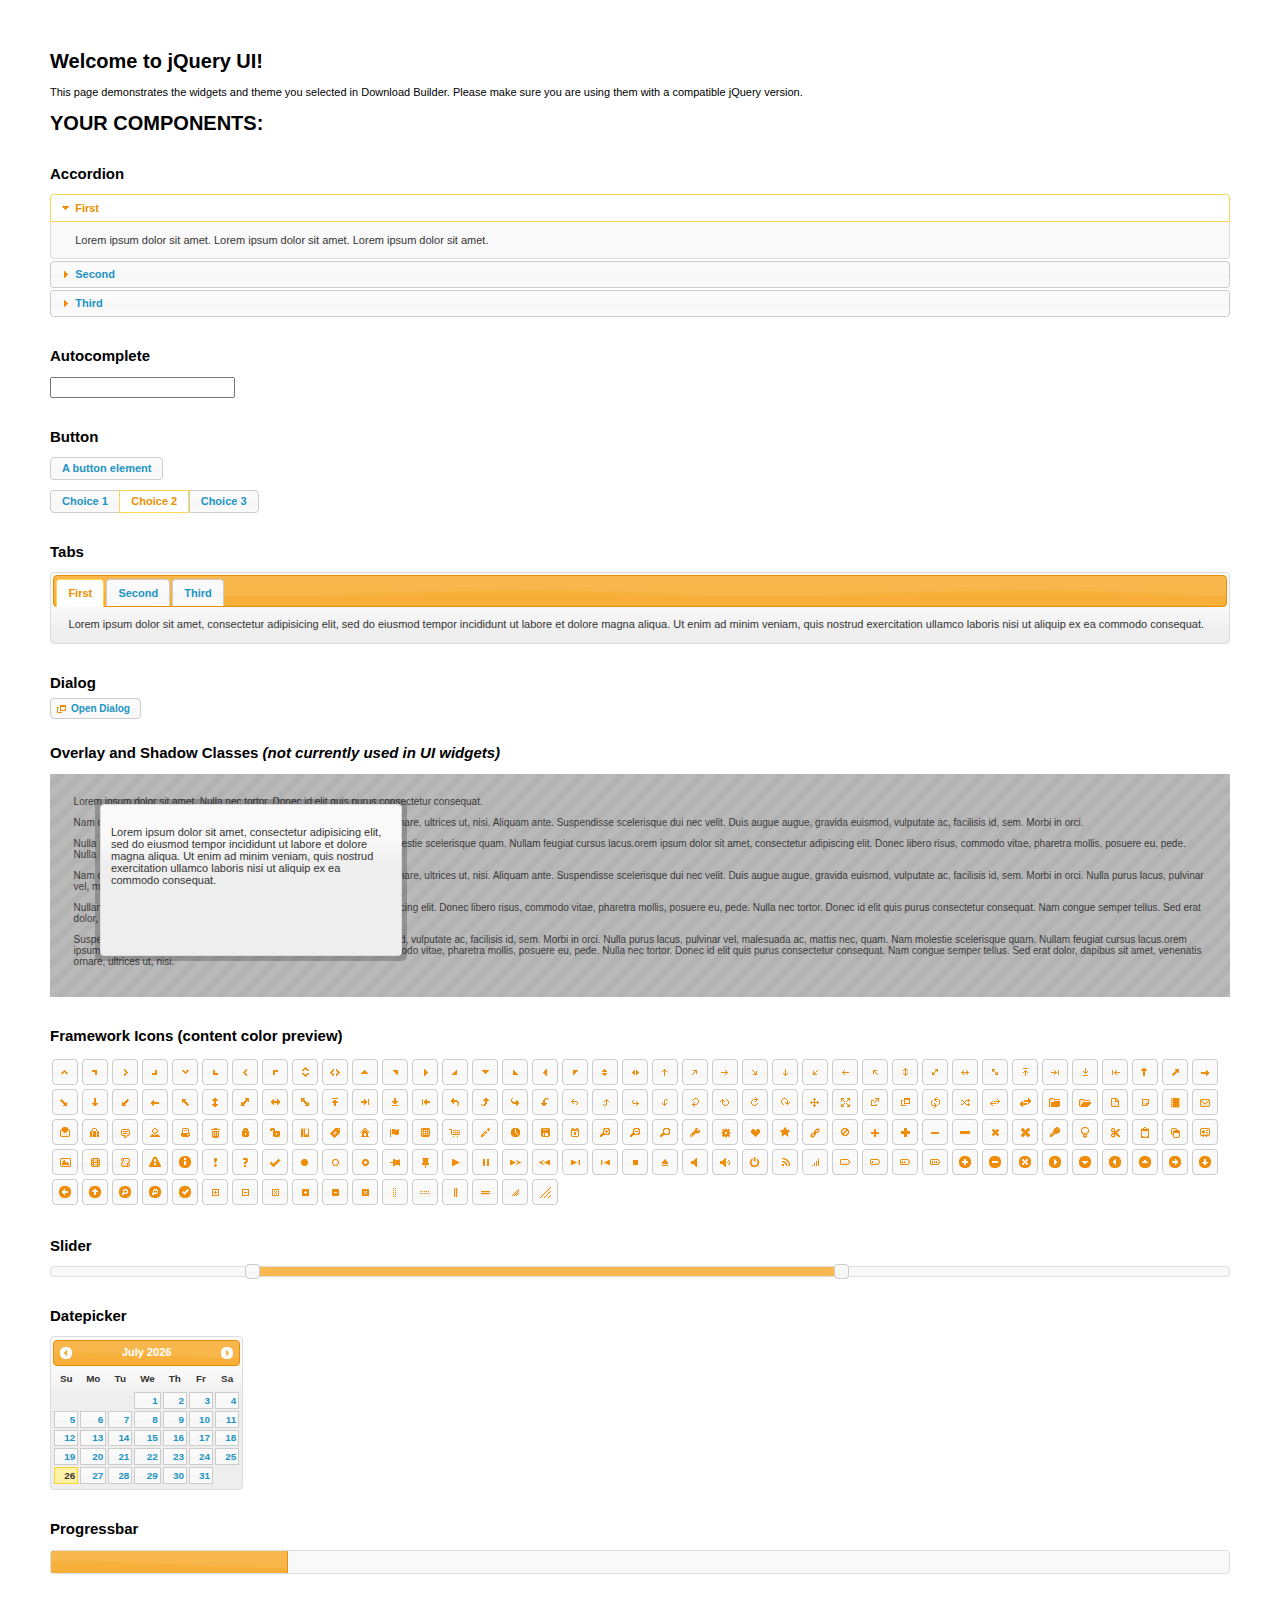
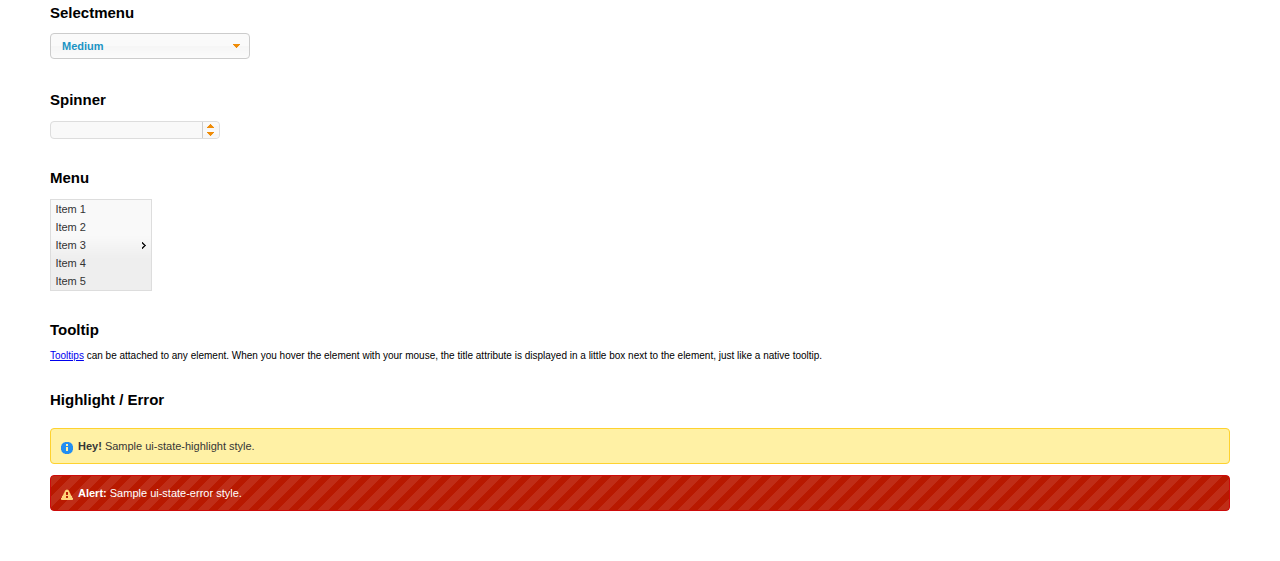
<file: lib/jquery/jquery-ui/index.html>
<!doctype html>
<html lang="us">
<head>
	<meta charset="utf-8">
	<title>jQuery UI Example Page</title>
	<link href="jquery-ui.css" rel="stylesheet">
	<style>
	body{
		font: 62.5% "Trebuchet MS", sans-serif;
		margin: 50px;
	}
	.demoHeaders {
		margin-top: 2em;
	}
	#dialog-link {
		padding: .4em 1em .4em 20px;
		text-decoration: none;
		position: relative;
	}
	#dialog-link span.ui-icon {
		margin: 0 5px 0 0;
		position: absolute;
		left: .2em;
		top: 50%;
		margin-top: -8px;
	}
	#icons {
		margin: 0;
		padding: 0;
	}
	#icons li {
		margin: 2px;
		position: relative;
		padding: 4px 0;
		cursor: pointer;
		float: left;
		list-style: none;
	}
	#icons span.ui-icon {
		float: left;
		margin: 0 4px;
	}
	.fakewindowcontain .ui-widget-overlay {
		position: absolute;
	}
	select {
		width: 200px;
	}
	</style>
</head>
<body>

<h1>Welcome to jQuery UI!</h1>

<div class="ui-widget">
	<p>This page demonstrates the widgets and theme you selected in Download Builder. Please make sure you are using them with a compatible jQuery version.</p>
</div>

<h1>YOUR COMPONENTS:</h1>


<!-- Accordion -->
<h2 class="demoHeaders">Accordion</h2>
<div id="accordion">
	<h3>First</h3>
	<div>Lorem ipsum dolor sit amet. Lorem ipsum dolor sit amet. Lorem ipsum dolor sit amet.</div>
	<h3>Second</h3>
	<div>Phasellus mattis tincidunt nibh.</div>
	<h3>Third</h3>
	<div>Nam dui erat, auctor a, dignissim quis.</div>
</div>



<!-- Autocomplete -->
<h2 class="demoHeaders">Autocomplete</h2>
<div>
	<input id="autocomplete" title="type &quot;a&quot;">
</div>



<!-- Button -->
<h2 class="demoHeaders">Button</h2>
<button id="button">A button element</button>
<form style="margin-top: 1em;">
	<div id="radioset">
		<input type="radio" id="radio1" name="radio"><label for="radio1">Choice 1</label>
		<input type="radio" id="radio2" name="radio" checked="checked"><label for="radio2">Choice 2</label>
		<input type="radio" id="radio3" name="radio"><label for="radio3">Choice 3</label>
	</div>
</form>



<!-- Tabs -->
<h2 class="demoHeaders">Tabs</h2>
<div id="tabs">
	<ul>
		<li><a href="#tabs-1">First</a></li>
		<li><a href="#tabs-2">Second</a></li>
		<li><a href="#tabs-3">Third</a></li>
	</ul>
	<div id="tabs-1">Lorem ipsum dolor sit amet, consectetur adipisicing elit, sed do eiusmod tempor incididunt ut labore et dolore magna aliqua. Ut enim ad minim veniam, quis nostrud exercitation ullamco laboris nisi ut aliquip ex ea commodo consequat.</div>
	<div id="tabs-2">Phasellus mattis tincidunt nibh. Cras orci urna, blandit id, pretium vel, aliquet ornare, felis. Maecenas scelerisque sem non nisl. Fusce sed lorem in enim dictum bibendum.</div>
	<div id="tabs-3">Nam dui erat, auctor a, dignissim quis, sollicitudin eu, felis. Pellentesque nisi urna, interdum eget, sagittis et, consequat vestibulum, lacus. Mauris porttitor ullamcorper augue.</div>
</div>



<!-- Dialog NOTE: Dialog is not generated by UI in this demo so it can be visually styled in themeroller-->
<h2 class="demoHeaders">Dialog</h2>
<p><a href="#" id="dialog-link" class="ui-state-default ui-corner-all"><span class="ui-icon ui-icon-newwin"></span>Open Dialog</a></p>

<h2 class="demoHeaders">Overlay and Shadow Classes <em>(not currently used in UI widgets)</em></h2>
<div style="position: relative; width: 96%; height: 200px; padding:1% 2%; overflow:hidden;" class="fakewindowcontain">
	<p>Lorem ipsum dolor sit amet,  Nulla nec tortor. Donec id elit quis purus consectetur consequat. </p><p>Nam congue semper tellus. Sed erat dolor, dapibus sit amet, venenatis ornare, ultrices ut, nisi. Aliquam ante. Suspendisse scelerisque dui nec velit. Duis augue augue, gravida euismod, vulputate ac, facilisis id, sem. Morbi in orci. </p><p>Nulla purus lacus, pulvinar vel, malesuada ac, mattis nec, quam. Nam molestie scelerisque quam. Nullam feugiat cursus lacus.orem ipsum dolor sit amet, consectetur adipiscing elit. Donec libero risus, commodo vitae, pharetra mollis, posuere eu, pede. Nulla nec tortor. Donec id elit quis purus consectetur consequat. </p><p>Nam congue semper tellus. Sed erat dolor, dapibus sit amet, venenatis ornare, ultrices ut, nisi. Aliquam ante. Suspendisse scelerisque dui nec velit. Duis augue augue, gravida euismod, vulputate ac, facilisis id, sem. Morbi in orci. Nulla purus lacus, pulvinar vel, malesuada ac, mattis nec, quam. Nam molestie scelerisque quam. </p><p>Nullam feugiat cursus lacus.orem ipsum dolor sit amet, consectetur adipiscing elit. Donec libero risus, commodo vitae, pharetra mollis, posuere eu, pede. Nulla nec tortor. Donec id elit quis purus consectetur consequat. Nam congue semper tellus. Sed erat dolor, dapibus sit amet, venenatis ornare, ultrices ut, nisi. Aliquam ante. </p><p>Suspendisse scelerisque dui nec velit. Duis augue augue, gravida euismod, vulputate ac, facilisis id, sem. Morbi in orci. Nulla purus lacus, pulvinar vel, malesuada ac, mattis nec, quam. Nam molestie scelerisque quam. Nullam feugiat cursus lacus.orem ipsum dolor sit amet, consectetur adipiscing elit. Donec libero risus, commodo vitae, pharetra mollis, posuere eu, pede. Nulla nec tortor. Donec id elit quis purus consectetur consequat. Nam congue semper tellus. Sed erat dolor, dapibus sit amet, venenatis ornare, ultrices ut, nisi. </p>

	<!-- ui-dialog -->
	<div class="ui-overlay"><div class="ui-widget-overlay"></div><div class="ui-widget-shadow ui-corner-all" style="width: 302px; height: 152px; position: absolute; left: 50px; top: 30px;"></div></div>
	<div style="position: absolute; width: 280px; height: 130px;left: 50px; top: 30px; padding: 10px;" class="ui-widget ui-widget-content ui-corner-all">
		<div class="ui-dialog-content ui-widget-content" style="background: none; border: 0;">
			<p>Lorem ipsum dolor sit amet, consectetur adipisicing elit, sed do eiusmod tempor incididunt ut labore et dolore magna aliqua. Ut enim ad minim veniam, quis nostrud exercitation ullamco laboris nisi ut aliquip ex ea commodo consequat.</p>
		</div>
	</div>

</div>

<!-- ui-dialog -->
<div id="dialog" title="Dialog Title">
	<p>Lorem ipsum dolor sit amet, consectetur adipisicing elit, sed do eiusmod tempor incididunt ut labore et dolore magna aliqua. Ut enim ad minim veniam, quis nostrud exercitation ullamco laboris nisi ut aliquip ex ea commodo consequat.</p>
</div>



<h2 class="demoHeaders">Framework Icons (content color preview)</h2>
<ul id="icons" class="ui-widget ui-helper-clearfix">
	<li class="ui-state-default ui-corner-all" title=".ui-icon-carat-1-n"><span class="ui-icon ui-icon-carat-1-n"></span></li>
	<li class="ui-state-default ui-corner-all" title=".ui-icon-carat-1-ne"><span class="ui-icon ui-icon-carat-1-ne"></span></li>
	<li class="ui-state-default ui-corner-all" title=".ui-icon-carat-1-e"><span class="ui-icon ui-icon-carat-1-e"></span></li>
	<li class="ui-state-default ui-corner-all" title=".ui-icon-carat-1-se"><span class="ui-icon ui-icon-carat-1-se"></span></li>
	<li class="ui-state-default ui-corner-all" title=".ui-icon-carat-1-s"><span class="ui-icon ui-icon-carat-1-s"></span></li>
	<li class="ui-state-default ui-corner-all" title=".ui-icon-carat-1-sw"><span class="ui-icon ui-icon-carat-1-sw"></span></li>
	<li class="ui-state-default ui-corner-all" title=".ui-icon-carat-1-w"><span class="ui-icon ui-icon-carat-1-w"></span></li>
	<li class="ui-state-default ui-corner-all" title=".ui-icon-carat-1-nw"><span class="ui-icon ui-icon-carat-1-nw"></span></li>
	<li class="ui-state-default ui-corner-all" title=".ui-icon-carat-2-n-s"><span class="ui-icon ui-icon-carat-2-n-s"></span></li>
	<li class="ui-state-default ui-corner-all" title=".ui-icon-carat-2-e-w"><span class="ui-icon ui-icon-carat-2-e-w"></span></li>
	<li class="ui-state-default ui-corner-all" title=".ui-icon-triangle-1-n"><span class="ui-icon ui-icon-triangle-1-n"></span></li>
	<li class="ui-state-default ui-corner-all" title=".ui-icon-triangle-1-ne"><span class="ui-icon ui-icon-triangle-1-ne"></span></li>
	<li class="ui-state-default ui-corner-all" title=".ui-icon-triangle-1-e"><span class="ui-icon ui-icon-triangle-1-e"></span></li>
	<li class="ui-state-default ui-corner-all" title=".ui-icon-triangle-1-se"><span class="ui-icon ui-icon-triangle-1-se"></span></li>
	<li class="ui-state-default ui-corner-all" title=".ui-icon-triangle-1-s"><span class="ui-icon ui-icon-triangle-1-s"></span></li>
	<li class="ui-state-default ui-corner-all" title=".ui-icon-triangle-1-sw"><span class="ui-icon ui-icon-triangle-1-sw"></span></li>
	<li class="ui-state-default ui-corner-all" title=".ui-icon-triangle-1-w"><span class="ui-icon ui-icon-triangle-1-w"></span></li>
	<li class="ui-state-default ui-corner-all" title=".ui-icon-triangle-1-nw"><span class="ui-icon ui-icon-triangle-1-nw"></span></li>
	<li class="ui-state-default ui-corner-all" title=".ui-icon-triangle-2-n-s"><span class="ui-icon ui-icon-triangle-2-n-s"></span></li>
	<li class="ui-state-default ui-corner-all" title=".ui-icon-triangle-2-e-w"><span class="ui-icon ui-icon-triangle-2-e-w"></span></li>
	<li class="ui-state-default ui-corner-all" title=".ui-icon-arrow-1-n"><span class="ui-icon ui-icon-arrow-1-n"></span></li>
	<li class="ui-state-default ui-corner-all" title=".ui-icon-arrow-1-ne"><span class="ui-icon ui-icon-arrow-1-ne"></span></li>
	<li class="ui-state-default ui-corner-all" title=".ui-icon-arrow-1-e"><span class="ui-icon ui-icon-arrow-1-e"></span></li>
	<li class="ui-state-default ui-corner-all" title=".ui-icon-arrow-1-se"><span class="ui-icon ui-icon-arrow-1-se"></span></li>
	<li class="ui-state-default ui-corner-all" title=".ui-icon-arrow-1-s"><span class="ui-icon ui-icon-arrow-1-s"></span></li>
	<li class="ui-state-default ui-corner-all" title=".ui-icon-arrow-1-sw"><span class="ui-icon ui-icon-arrow-1-sw"></span></li>
	<li class="ui-state-default ui-corner-all" title=".ui-icon-arrow-1-w"><span class="ui-icon ui-icon-arrow-1-w"></span></li>
	<li class="ui-state-default ui-corner-all" title=".ui-icon-arrow-1-nw"><span class="ui-icon ui-icon-arrow-1-nw"></span></li>
	<li class="ui-state-default ui-corner-all" title=".ui-icon-arrow-2-n-s"><span class="ui-icon ui-icon-arrow-2-n-s"></span></li>
	<li class="ui-state-default ui-corner-all" title=".ui-icon-arrow-2-ne-sw"><span class="ui-icon ui-icon-arrow-2-ne-sw"></span></li>
	<li class="ui-state-default ui-corner-all" title=".ui-icon-arrow-2-e-w"><span class="ui-icon ui-icon-arrow-2-e-w"></span></li>
	<li class="ui-state-default ui-corner-all" title=".ui-icon-arrow-2-se-nw"><span class="ui-icon ui-icon-arrow-2-se-nw"></span></li>
	<li class="ui-state-default ui-corner-all" title=".ui-icon-arrowstop-1-n"><span class="ui-icon ui-icon-arrowstop-1-n"></span></li>
	<li class="ui-state-default ui-corner-all" title=".ui-icon-arrowstop-1-e"><span class="ui-icon ui-icon-arrowstop-1-e"></span></li>
	<li class="ui-state-default ui-corner-all" title=".ui-icon-arrowstop-1-s"><span class="ui-icon ui-icon-arrowstop-1-s"></span></li>
	<li class="ui-state-default ui-corner-all" title=".ui-icon-arrowstop-1-w"><span class="ui-icon ui-icon-arrowstop-1-w"></span></li>
	<li class="ui-state-default ui-corner-all" title=".ui-icon-arrowthick-1-n"><span class="ui-icon ui-icon-arrowthick-1-n"></span></li>
	<li class="ui-state-default ui-corner-all" title=".ui-icon-arrowthick-1-ne"><span class="ui-icon ui-icon-arrowthick-1-ne"></span></li>
	<li class="ui-state-default ui-corner-all" title=".ui-icon-arrowthick-1-e"><span class="ui-icon ui-icon-arrowthick-1-e"></span></li>
	<li class="ui-state-default ui-corner-all" title=".ui-icon-arrowthick-1-se"><span class="ui-icon ui-icon-arrowthick-1-se"></span></li>
	<li class="ui-state-default ui-corner-all" title=".ui-icon-arrowthick-1-s"><span class="ui-icon ui-icon-arrowthick-1-s"></span></li>
	<li class="ui-state-default ui-corner-all" title=".ui-icon-arrowthick-1-sw"><span class="ui-icon ui-icon-arrowthick-1-sw"></span></li>
	<li class="ui-state-default ui-corner-all" title=".ui-icon-arrowthick-1-w"><span class="ui-icon ui-icon-arrowthick-1-w"></span></li>
	<li class="ui-state-default ui-corner-all" title=".ui-icon-arrowthick-1-nw"><span class="ui-icon ui-icon-arrowthick-1-nw"></span></li>
	<li class="ui-state-default ui-corner-all" title=".ui-icon-arrowthick-2-n-s"><span class="ui-icon ui-icon-arrowthick-2-n-s"></span></li>
	<li class="ui-state-default ui-corner-all" title=".ui-icon-arrowthick-2-ne-sw"><span class="ui-icon ui-icon-arrowthick-2-ne-sw"></span></li>
	<li class="ui-state-default ui-corner-all" title=".ui-icon-arrowthick-2-e-w"><span class="ui-icon ui-icon-arrowthick-2-e-w"></span></li>
	<li class="ui-state-default ui-corner-all" title=".ui-icon-arrowthick-2-se-nw"><span class="ui-icon ui-icon-arrowthick-2-se-nw"></span></li>
	<li class="ui-state-default ui-corner-all" title=".ui-icon-arrowthickstop-1-n"><span class="ui-icon ui-icon-arrowthickstop-1-n"></span></li>
	<li class="ui-state-default ui-corner-all" title=".ui-icon-arrowthickstop-1-e"><span class="ui-icon ui-icon-arrowthickstop-1-e"></span></li>
	<li class="ui-state-default ui-corner-all" title=".ui-icon-arrowthickstop-1-s"><span class="ui-icon ui-icon-arrowthickstop-1-s"></span></li>
	<li class="ui-state-default ui-corner-all" title=".ui-icon-arrowthickstop-1-w"><span class="ui-icon ui-icon-arrowthickstop-1-w"></span></li>
	<li class="ui-state-default ui-corner-all" title=".ui-icon-arrowreturnthick-1-w"><span class="ui-icon ui-icon-arrowreturnthick-1-w"></span></li>
	<li class="ui-state-default ui-corner-all" title=".ui-icon-arrowreturnthick-1-n"><span class="ui-icon ui-icon-arrowreturnthick-1-n"></span></li>
	<li class="ui-state-default ui-corner-all" title=".ui-icon-arrowreturnthick-1-e"><span class="ui-icon ui-icon-arrowreturnthick-1-e"></span></li>
	<li class="ui-state-default ui-corner-all" title=".ui-icon-arrowreturnthick-1-s"><span class="ui-icon ui-icon-arrowreturnthick-1-s"></span></li>
	<li class="ui-state-default ui-corner-all" title=".ui-icon-arrowreturn-1-w"><span class="ui-icon ui-icon-arrowreturn-1-w"></span></li>
	<li class="ui-state-default ui-corner-all" title=".ui-icon-arrowreturn-1-n"><span class="ui-icon ui-icon-arrowreturn-1-n"></span></li>
	<li class="ui-state-default ui-corner-all" title=".ui-icon-arrowreturn-1-e"><span class="ui-icon ui-icon-arrowreturn-1-e"></span></li>
	<li class="ui-state-default ui-corner-all" title=".ui-icon-arrowreturn-1-s"><span class="ui-icon ui-icon-arrowreturn-1-s"></span></li>
	<li class="ui-state-default ui-corner-all" title=".ui-icon-arrowrefresh-1-w"><span class="ui-icon ui-icon-arrowrefresh-1-w"></span></li>
	<li class="ui-state-default ui-corner-all" title=".ui-icon-arrowrefresh-1-n"><span class="ui-icon ui-icon-arrowrefresh-1-n"></span></li>
	<li class="ui-state-default ui-corner-all" title=".ui-icon-arrowrefresh-1-e"><span class="ui-icon ui-icon-arrowrefresh-1-e"></span></li>
	<li class="ui-state-default ui-corner-all" title=".ui-icon-arrowrefresh-1-s"><span class="ui-icon ui-icon-arrowrefresh-1-s"></span></li>
	<li class="ui-state-default ui-corner-all" title=".ui-icon-arrow-4"><span class="ui-icon ui-icon-arrow-4"></span></li>
	<li class="ui-state-default ui-corner-all" title=".ui-icon-arrow-4-diag"><span class="ui-icon ui-icon-arrow-4-diag"></span></li>
	<li class="ui-state-default ui-corner-all" title=".ui-icon-extlink"><span class="ui-icon ui-icon-extlink"></span></li>
	<li class="ui-state-default ui-corner-all" title=".ui-icon-newwin"><span class="ui-icon ui-icon-newwin"></span></li>
	<li class="ui-state-default ui-corner-all" title=".ui-icon-refresh"><span class="ui-icon ui-icon-refresh"></span></li>
	<li class="ui-state-default ui-corner-all" title=".ui-icon-shuffle"><span class="ui-icon ui-icon-shuffle"></span></li>
	<li class="ui-state-default ui-corner-all" title=".ui-icon-transfer-e-w"><span class="ui-icon ui-icon-transfer-e-w"></span></li>
	<li class="ui-state-default ui-corner-all" title=".ui-icon-transferthick-e-w"><span class="ui-icon ui-icon-transferthick-e-w"></span></li>
	<li class="ui-state-default ui-corner-all" title=".ui-icon-folder-collapsed"><span class="ui-icon ui-icon-folder-collapsed"></span></li>
	<li class="ui-state-default ui-corner-all" title=".ui-icon-folder-open"><span class="ui-icon ui-icon-folder-open"></span></li>
	<li class="ui-state-default ui-corner-all" title=".ui-icon-document"><span class="ui-icon ui-icon-document"></span></li>
	<li class="ui-state-default ui-corner-all" title=".ui-icon-document-b"><span class="ui-icon ui-icon-document-b"></span></li>
	<li class="ui-state-default ui-corner-all" title=".ui-icon-note"><span class="ui-icon ui-icon-note"></span></li>
	<li class="ui-state-default ui-corner-all" title=".ui-icon-mail-closed"><span class="ui-icon ui-icon-mail-closed"></span></li>
	<li class="ui-state-default ui-corner-all" title=".ui-icon-mail-open"><span class="ui-icon ui-icon-mail-open"></span></li>
	<li class="ui-state-default ui-corner-all" title=".ui-icon-suitcase"><span class="ui-icon ui-icon-suitcase"></span></li>
	<li class="ui-state-default ui-corner-all" title=".ui-icon-comment"><span class="ui-icon ui-icon-comment"></span></li>
	<li class="ui-state-default ui-corner-all" title=".ui-icon-person"><span class="ui-icon ui-icon-person"></span></li>
	<li class="ui-state-default ui-corner-all" title=".ui-icon-print"><span class="ui-icon ui-icon-print"></span></li>
	<li class="ui-state-default ui-corner-all" title=".ui-icon-trash"><span class="ui-icon ui-icon-trash"></span></li>
	<li class="ui-state-default ui-corner-all" title=".ui-icon-locked"><span class="ui-icon ui-icon-locked"></span></li>
	<li class="ui-state-default ui-corner-all" title=".ui-icon-unlocked"><span class="ui-icon ui-icon-unlocked"></span></li>
	<li class="ui-state-default ui-corner-all" title=".ui-icon-bookmark"><span class="ui-icon ui-icon-bookmark"></span></li>
	<li class="ui-state-default ui-corner-all" title=".ui-icon-tag"><span class="ui-icon ui-icon-tag"></span></li>
	<li class="ui-state-default ui-corner-all" title=".ui-icon-home"><span class="ui-icon ui-icon-home"></span></li>
	<li class="ui-state-default ui-corner-all" title=".ui-icon-flag"><span class="ui-icon ui-icon-flag"></span></li>
	<li class="ui-state-default ui-corner-all" title=".ui-icon-calculator"><span class="ui-icon ui-icon-calculator"></span></li>
	<li class="ui-state-default ui-corner-all" title=".ui-icon-cart"><span class="ui-icon ui-icon-cart"></span></li>
	<li class="ui-state-default ui-corner-all" title=".ui-icon-pencil"><span class="ui-icon ui-icon-pencil"></span></li>
	<li class="ui-state-default ui-corner-all" title=".ui-icon-clock"><span class="ui-icon ui-icon-clock"></span></li>
	<li class="ui-state-default ui-corner-all" title=".ui-icon-disk"><span class="ui-icon ui-icon-disk"></span></li>
	<li class="ui-state-default ui-corner-all" title=".ui-icon-calendar"><span class="ui-icon ui-icon-calendar"></span></li>
	<li class="ui-state-default ui-corner-all" title=".ui-icon-zoomin"><span class="ui-icon ui-icon-zoomin"></span></li>
	<li class="ui-state-default ui-corner-all" title=".ui-icon-zoomout"><span class="ui-icon ui-icon-zoomout"></span></li>
	<li class="ui-state-default ui-corner-all" title=".ui-icon-search"><span class="ui-icon ui-icon-search"></span></li>
	<li class="ui-state-default ui-corner-all" title=".ui-icon-wrench"><span class="ui-icon ui-icon-wrench"></span></li>
	<li class="ui-state-default ui-corner-all" title=".ui-icon-gear"><span class="ui-icon ui-icon-gear"></span></li>
	<li class="ui-state-default ui-corner-all" title=".ui-icon-heart"><span class="ui-icon ui-icon-heart"></span></li>
	<li class="ui-state-default ui-corner-all" title=".ui-icon-star"><span class="ui-icon ui-icon-star"></span></li>
	<li class="ui-state-default ui-corner-all" title=".ui-icon-link"><span class="ui-icon ui-icon-link"></span></li>
	<li class="ui-state-default ui-corner-all" title=".ui-icon-cancel"><span class="ui-icon ui-icon-cancel"></span></li>
	<li class="ui-state-default ui-corner-all" title=".ui-icon-plus"><span class="ui-icon ui-icon-plus"></span></li>
	<li class="ui-state-default ui-corner-all" title=".ui-icon-plusthick"><span class="ui-icon ui-icon-plusthick"></span></li>
	<li class="ui-state-default ui-corner-all" title=".ui-icon-minus"><span class="ui-icon ui-icon-minus"></span></li>
	<li class="ui-state-default ui-corner-all" title=".ui-icon-minusthick"><span class="ui-icon ui-icon-minusthick"></span></li>
	<li class="ui-state-default ui-corner-all" title=".ui-icon-close"><span class="ui-icon ui-icon-close"></span></li>
	<li class="ui-state-default ui-corner-all" title=".ui-icon-closethick"><span class="ui-icon ui-icon-closethick"></span></li>
	<li class="ui-state-default ui-corner-all" title=".ui-icon-key"><span class="ui-icon ui-icon-key"></span></li>
	<li class="ui-state-default ui-corner-all" title=".ui-icon-lightbulb"><span class="ui-icon ui-icon-lightbulb"></span></li>
	<li class="ui-state-default ui-corner-all" title=".ui-icon-scissors"><span class="ui-icon ui-icon-scissors"></span></li>
	<li class="ui-state-default ui-corner-all" title=".ui-icon-clipboard"><span class="ui-icon ui-icon-clipboard"></span></li>
	<li class="ui-state-default ui-corner-all" title=".ui-icon-copy"><span class="ui-icon ui-icon-copy"></span></li>
	<li class="ui-state-default ui-corner-all" title=".ui-icon-contact"><span class="ui-icon ui-icon-contact"></span></li>
	<li class="ui-state-default ui-corner-all" title=".ui-icon-image"><span class="ui-icon ui-icon-image"></span></li>
	<li class="ui-state-default ui-corner-all" title=".ui-icon-video"><span class="ui-icon ui-icon-video"></span></li>
	<li class="ui-state-default ui-corner-all" title=".ui-icon-script"><span class="ui-icon ui-icon-script"></span></li>
	<li class="ui-state-default ui-corner-all" title=".ui-icon-alert"><span class="ui-icon ui-icon-alert"></span></li>
	<li class="ui-state-default ui-corner-all" title=".ui-icon-info"><span class="ui-icon ui-icon-info"></span></li>
	<li class="ui-state-default ui-corner-all" title=".ui-icon-notice"><span class="ui-icon ui-icon-notice"></span></li>
	<li class="ui-state-default ui-corner-all" title=".ui-icon-help"><span class="ui-icon ui-icon-help"></span></li>
	<li class="ui-state-default ui-corner-all" title=".ui-icon-check"><span class="ui-icon ui-icon-check"></span></li>
	<li class="ui-state-default ui-corner-all" title=".ui-icon-bullet"><span class="ui-icon ui-icon-bullet"></span></li>
	<li class="ui-state-default ui-corner-all" title=".ui-icon-radio-off"><span class="ui-icon ui-icon-radio-off"></span></li>
	<li class="ui-state-default ui-corner-all" title=".ui-icon-radio-on"><span class="ui-icon ui-icon-radio-on"></span></li>
	<li class="ui-state-default ui-corner-all" title=".ui-icon-pin-w"><span class="ui-icon ui-icon-pin-w"></span></li>
	<li class="ui-state-default ui-corner-all" title=".ui-icon-pin-s"><span class="ui-icon ui-icon-pin-s"></span></li>
	<li class="ui-state-default ui-corner-all" title=".ui-icon-play"><span class="ui-icon ui-icon-play"></span></li>
	<li class="ui-state-default ui-corner-all" title=".ui-icon-pause"><span class="ui-icon ui-icon-pause"></span></li>
	<li class="ui-state-default ui-corner-all" title=".ui-icon-seek-next"><span class="ui-icon ui-icon-seek-next"></span></li>
	<li class="ui-state-default ui-corner-all" title=".ui-icon-seek-prev"><span class="ui-icon ui-icon-seek-prev"></span></li>
	<li class="ui-state-default ui-corner-all" title=".ui-icon-seek-end"><span class="ui-icon ui-icon-seek-end"></span></li>
	<li class="ui-state-default ui-corner-all" title=".ui-icon-seek-first"><span class="ui-icon ui-icon-seek-first"></span></li>
	<li class="ui-state-default ui-corner-all" title=".ui-icon-stop"><span class="ui-icon ui-icon-stop"></span></li>
	<li class="ui-state-default ui-corner-all" title=".ui-icon-eject"><span class="ui-icon ui-icon-eject"></span></li>
	<li class="ui-state-default ui-corner-all" title=".ui-icon-volume-off"><span class="ui-icon ui-icon-volume-off"></span></li>
	<li class="ui-state-default ui-corner-all" title=".ui-icon-volume-on"><span class="ui-icon ui-icon-volume-on"></span></li>
	<li class="ui-state-default ui-corner-all" title=".ui-icon-power"><span class="ui-icon ui-icon-power"></span></li>
	<li class="ui-state-default ui-corner-all" title=".ui-icon-signal-diag"><span class="ui-icon ui-icon-signal-diag"></span></li>
	<li class="ui-state-default ui-corner-all" title=".ui-icon-signal"><span class="ui-icon ui-icon-signal"></span></li>
	<li class="ui-state-default ui-corner-all" title=".ui-icon-battery-0"><span class="ui-icon ui-icon-battery-0"></span></li>
	<li class="ui-state-default ui-corner-all" title=".ui-icon-battery-1"><span class="ui-icon ui-icon-battery-1"></span></li>
	<li class="ui-state-default ui-corner-all" title=".ui-icon-battery-2"><span class="ui-icon ui-icon-battery-2"></span></li>
	<li class="ui-state-default ui-corner-all" title=".ui-icon-battery-3"><span class="ui-icon ui-icon-battery-3"></span></li>
	<li class="ui-state-default ui-corner-all" title=".ui-icon-circle-plus"><span class="ui-icon ui-icon-circle-plus"></span></li>
	<li class="ui-state-default ui-corner-all" title=".ui-icon-circle-minus"><span class="ui-icon ui-icon-circle-minus"></span></li>
	<li class="ui-state-default ui-corner-all" title=".ui-icon-circle-close"><span class="ui-icon ui-icon-circle-close"></span></li>
	<li class="ui-state-default ui-corner-all" title=".ui-icon-circle-triangle-e"><span class="ui-icon ui-icon-circle-triangle-e"></span></li>
	<li class="ui-state-default ui-corner-all" title=".ui-icon-circle-triangle-s"><span class="ui-icon ui-icon-circle-triangle-s"></span></li>
	<li class="ui-state-default ui-corner-all" title=".ui-icon-circle-triangle-w"><span class="ui-icon ui-icon-circle-triangle-w"></span></li>
	<li class="ui-state-default ui-corner-all" title=".ui-icon-circle-triangle-n"><span class="ui-icon ui-icon-circle-triangle-n"></span></li>
	<li class="ui-state-default ui-corner-all" title=".ui-icon-circle-arrow-e"><span class="ui-icon ui-icon-circle-arrow-e"></span></li>
	<li class="ui-state-default ui-corner-all" title=".ui-icon-circle-arrow-s"><span class="ui-icon ui-icon-circle-arrow-s"></span></li>
	<li class="ui-state-default ui-corner-all" title=".ui-icon-circle-arrow-w"><span class="ui-icon ui-icon-circle-arrow-w"></span></li>
	<li class="ui-state-default ui-corner-all" title=".ui-icon-circle-arrow-n"><span class="ui-icon ui-icon-circle-arrow-n"></span></li>
	<li class="ui-state-default ui-corner-all" title=".ui-icon-circle-zoomin"><span class="ui-icon ui-icon-circle-zoomin"></span></li>
	<li class="ui-state-default ui-corner-all" title=".ui-icon-circle-zoomout"><span class="ui-icon ui-icon-circle-zoomout"></span></li>
	<li class="ui-state-default ui-corner-all" title=".ui-icon-circle-check"><span class="ui-icon ui-icon-circle-check"></span></li>
	<li class="ui-state-default ui-corner-all" title=".ui-icon-circlesmall-plus"><span class="ui-icon ui-icon-circlesmall-plus"></span></li>
	<li class="ui-state-default ui-corner-all" title=".ui-icon-circlesmall-minus"><span class="ui-icon ui-icon-circlesmall-minus"></span></li>
	<li class="ui-state-default ui-corner-all" title=".ui-icon-circlesmall-close"><span class="ui-icon ui-icon-circlesmall-close"></span></li>
	<li class="ui-state-default ui-corner-all" title=".ui-icon-squaresmall-plus"><span class="ui-icon ui-icon-squaresmall-plus"></span></li>
	<li class="ui-state-default ui-corner-all" title=".ui-icon-squaresmall-minus"><span class="ui-icon ui-icon-squaresmall-minus"></span></li>
	<li class="ui-state-default ui-corner-all" title=".ui-icon-squaresmall-close"><span class="ui-icon ui-icon-squaresmall-close"></span></li>
	<li class="ui-state-default ui-corner-all" title=".ui-icon-grip-dotted-vertical"><span class="ui-icon ui-icon-grip-dotted-vertical"></span></li>
	<li class="ui-state-default ui-corner-all" title=".ui-icon-grip-dotted-horizontal"><span class="ui-icon ui-icon-grip-dotted-horizontal"></span></li>
	<li class="ui-state-default ui-corner-all" title=".ui-icon-grip-solid-vertical"><span class="ui-icon ui-icon-grip-solid-vertical"></span></li>
	<li class="ui-state-default ui-corner-all" title=".ui-icon-grip-solid-horizontal"><span class="ui-icon ui-icon-grip-solid-horizontal"></span></li>
	<li class="ui-state-default ui-corner-all" title=".ui-icon-gripsmall-diagonal-se"><span class="ui-icon ui-icon-gripsmall-diagonal-se"></span></li>
	<li class="ui-state-default ui-corner-all" title=".ui-icon-grip-diagonal-se"><span class="ui-icon ui-icon-grip-diagonal-se"></span></li>
</ul>


<!-- Slider -->
<h2 class="demoHeaders">Slider</h2>
<div id="slider"></div>



<!-- Datepicker -->
<h2 class="demoHeaders">Datepicker</h2>
<div id="datepicker"></div>



<!-- Progressbar -->
<h2 class="demoHeaders">Progressbar</h2>
<div id="progressbar"></div>



<!-- Progressbar -->
<h2 class="demoHeaders">Selectmenu</h2>
<select id="selectmenu">
	<option>Slower</option>
	<option>Slow</option>
	<option selected="selected">Medium</option>
	<option>Fast</option>
	<option>Faster</option>
</select>



<!-- Spinner -->
<h2 class="demoHeaders">Spinner</h2>
<input id="spinner">



<!-- Menu -->
<h2 class="demoHeaders">Menu</h2>
<ul style="width:100px;" id="menu">
	<li>Item 1</li>
	<li>Item 2</li>
	<li>Item 3
		<ul>
			<li>Item 3-1</li>
			<li>Item 3-2</li>
			<li>Item 3-3</li>
			<li>Item 3-4</li>
			<li>Item 3-5</li>
		</ul>
	</li>
	<li>Item 4</li>
	<li>Item 5</li>
</ul>



<!-- Tooltip -->
<h2 class="demoHeaders">Tooltip</h2>
<p id="tooltip">
	<a href="#" title="That&apos;s what this widget is">Tooltips</a> can be attached to any element. When you hover
the element with your mouse, the title attribute is displayed in a little box next to the element, just like a native tooltip.
</p>


<!-- Highlight / Error -->
<h2 class="demoHeaders">Highlight / Error</h2>
<div class="ui-widget">
	<div class="ui-state-highlight ui-corner-all" style="margin-top: 20px; padding: 0 .7em;">
		<p><span class="ui-icon ui-icon-info" style="float: left; margin-right: .3em;"></span>
		<strong>Hey!</strong> Sample ui-state-highlight style.</p>
	</div>
</div>
<br>
<div class="ui-widget">
	<div class="ui-state-error ui-corner-all" style="padding: 0 .7em;">
		<p><span class="ui-icon ui-icon-alert" style="float: left; margin-right: .3em;"></span>
		<strong>Alert:</strong> Sample ui-state-error style.</p>
	</div>
</div>

<script src="external/jquery/jquery.js"></script>
<script src="jquery-ui.js"></script>
<script>

$( "#accordion" ).accordion();



var availableTags = [
	"ActionScript",
	"AppleScript",
	"Asp",
	"BASIC",
	"C",
	"C++",
	"Clojure",
	"COBOL",
	"ColdFusion",
	"Erlang",
	"Fortran",
	"Groovy",
	"Haskell",
	"Java",
	"JavaScript",
	"Lisp",
	"Perl",
	"PHP",
	"Python",
	"Ruby",
	"Scala",
	"Scheme"
];
$( "#autocomplete" ).autocomplete({
	source: availableTags
});



$( "#button" ).button();
$( "#radioset" ).buttonset();



$( "#tabs" ).tabs();



$( "#dialog" ).dialog({
	autoOpen: false,
	width: 400,
	buttons: [
		{
			text: "Ok",
			click: function() {
				$( this ).dialog( "close" );
			}
		},
		{
			text: "Cancel",
			click: function() {
				$( this ).dialog( "close" );
			}
		}
	]
});

// Link to open the dialog
$( "#dialog-link" ).click(function( event ) {
	$( "#dialog" ).dialog( "open" );
	event.preventDefault();
});



$( "#datepicker" ).datepicker({
	inline: true
});



$( "#slider" ).slider({
	range: true,
	values: [ 17, 67 ]
});



$( "#progressbar" ).progressbar({
	value: 20
});



$( "#spinner" ).spinner();



$( "#menu" ).menu();



$( "#tooltip" ).tooltip();



$( "#selectmenu" ).selectmenu();


// Hover states on the static widgets
$( "#dialog-link, #icons li" ).hover(
	function() {
		$( this ).addClass( "ui-state-hover" );
	},
	function() {
		$( this ).removeClass( "ui-state-hover" );
	}
);
</script>
</body>
</html>
</file>
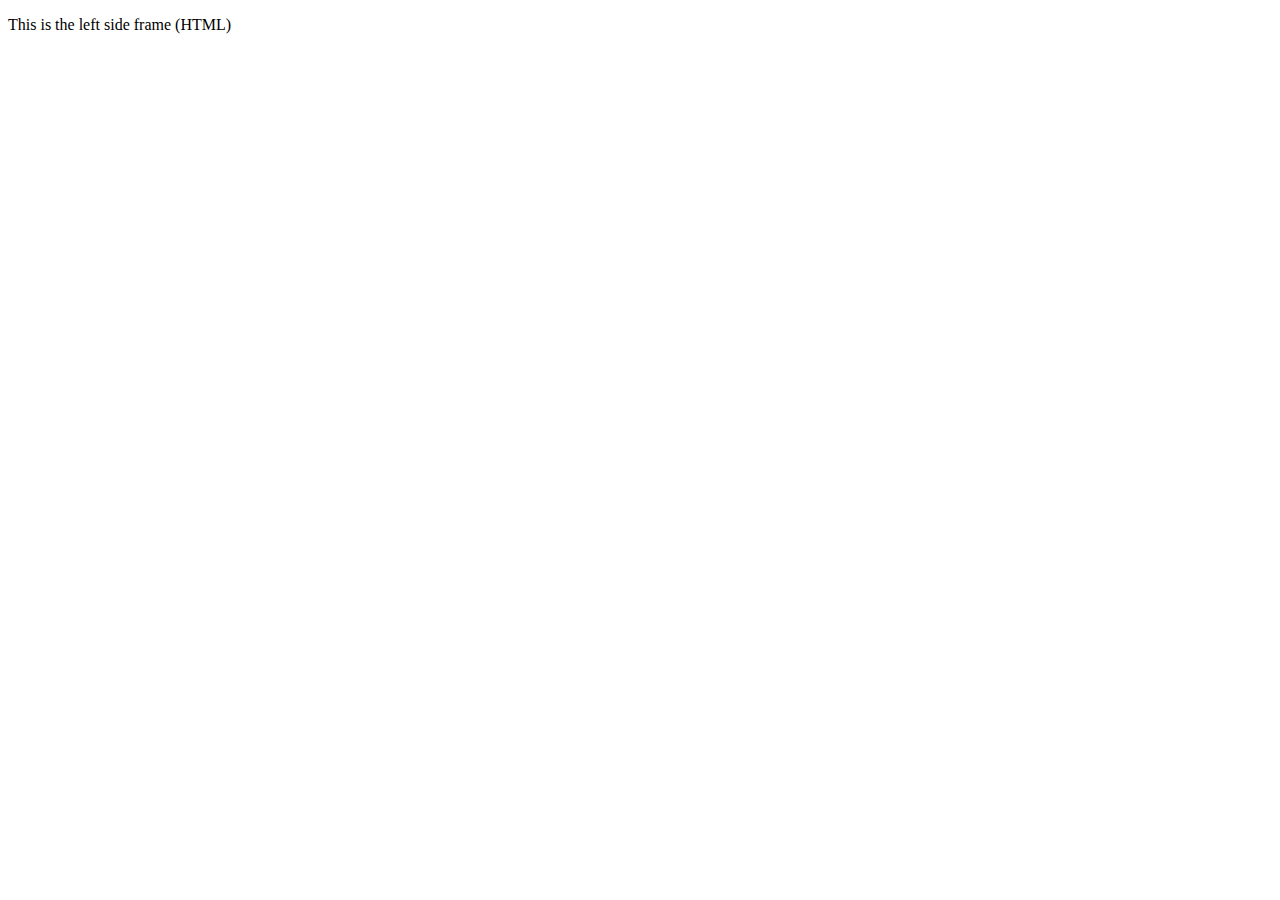
<file: lib/xajax/tests/suite/frame_left.htm>
<!DOCTYPE html PUBLIC "-//W3C//DTD XHTML 1.0 Transitional//EN" "http://www.w3.org/TR/xhtml1/DTD/xhtml1-transitional.dtd">
<html xmlns="http://www.w3.org/1999/xhtml" >
<head>
    <title>Frame Left</title>
</head>
<body>
	<div>
		<p>This is the left side frame (HTML)</p>
	</div>
</body>
</html>
</file>
